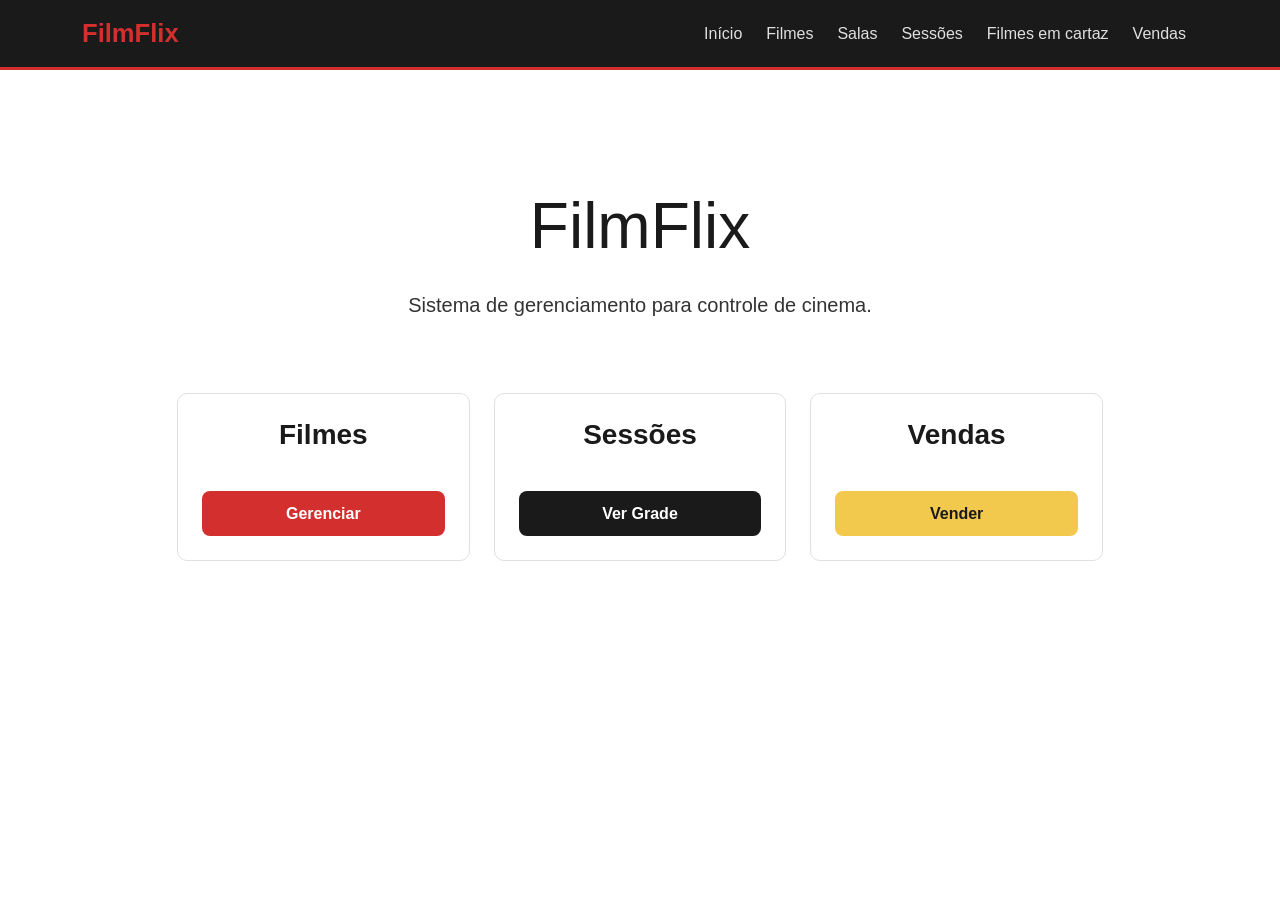
<file: index.html>
<!DOCTYPE html>
<html lang="pt-BR">
<head>
    <meta charset="UTF-8">
    <meta name="viewport" content="width=device-width, initial-scale=1.0">
    <title>FilmFlix - Início</title>
    <link rel="stylesheet" href="css/bootstrap.min.css">
    <link rel="stylesheet" href="css/style.css">
</head>
<body>
    <div class="container mt-5">
        <div class="row justify-content-center text-center">
            <div class="col-md-10">
                <h1 class="display-3 mb-4">FilmFlix</h1>
                <p class="lead mb-5">Sistema de gerenciamento para controle de cinema.</p>

                <div class="row g-4 mt-2">
                    <div class="col-md-4">
                        <div class="card h-100 p-4">
                            <h3>Filmes</h3>
                            <a href="cadastro-filmes.html" class="btn btn-primary mt-auto">Gerenciar</a>
                        </div>
                    </div>
                    <div class="col-md-4">
                        <div class="card h-100 p-4">
                            <h3>Sessões</h3>
                            <a href="sessoes.html" class="btn btn-success mt-auto">Ver Grade</a>
                        </div>
                    </div>
                    <div class="col-md-4">
                        <div class="card h-100 p-4">
                            <h3>Vendas</h3>
                            <a href="venda-ingressos.html" class="btn btn-warning mt-auto">Vender</a>
                        </div>
                    </div>
                </div>
            </div>
        </div>
    </div>
    <script src="js/bootstrap.bundle.min.js"></script>
    <script src="js/main.js"></script>
</body>
</html>
</file>
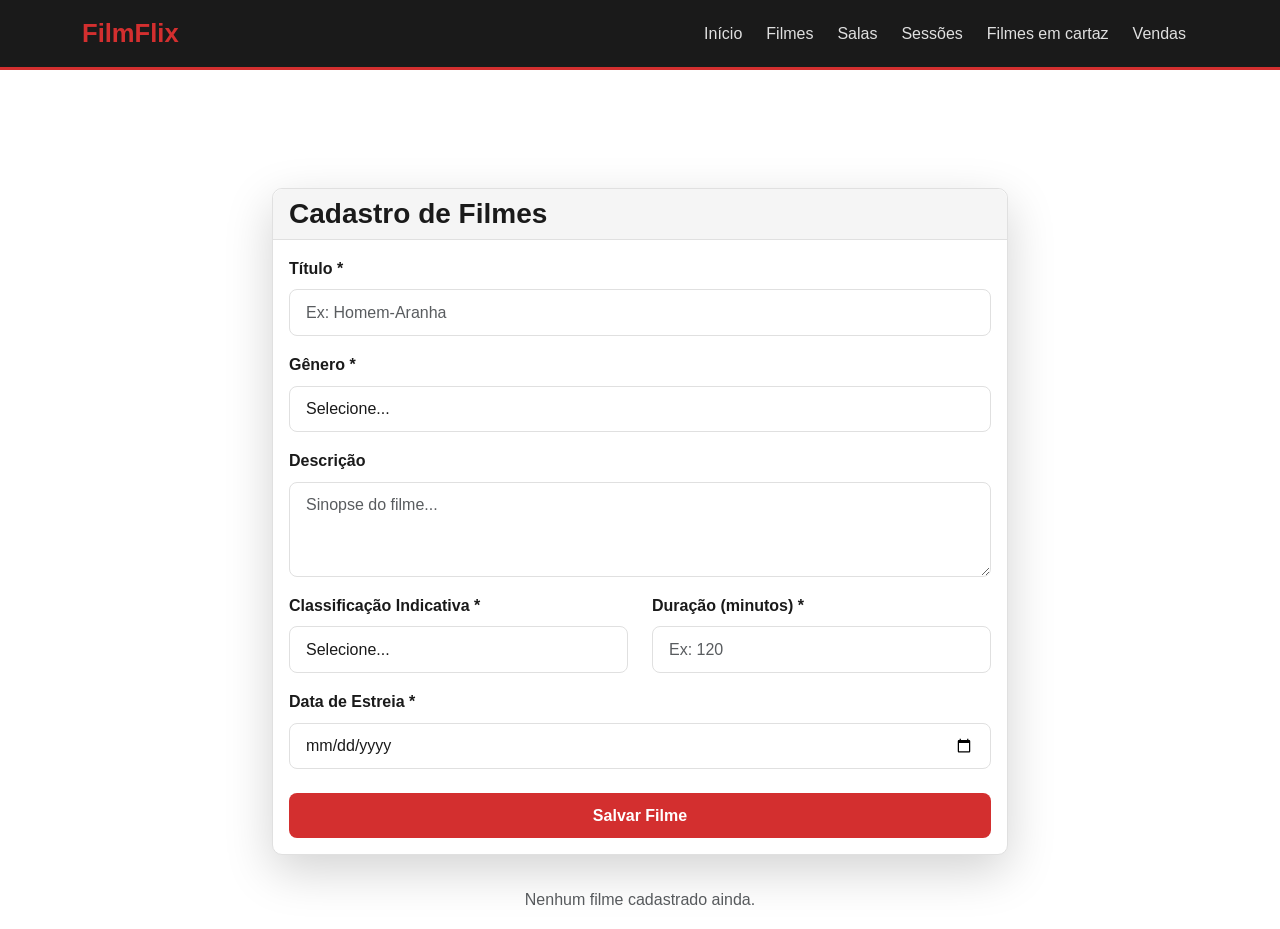
<file: cadastro-filmes.html>
<!DOCTYPE html>
<html lang="pt-BR">

<head>
    <meta charset="UTF-8">
    <meta name="viewport" content="width=device-width, initial-scale=1.0">
    <title>FilmFlix - Cadastro de Filmes</title>
    <link rel="stylesheet" href="css/bootstrap.min.css">
    <link rel="stylesheet" href="css/style.css">
</head>

<body>
    <div class="container mt-5">
        <div class="row justify-content-center">
            <div class="col-md-8">
                <div class="card shadow-lg">
                    <div class="card-header">
                        <h3 class="mb-0">Cadastro de Filmes</h3>
                    </div>
                    <div class="card-body">
                        <div id="alertas"></div>

                        <form id="formFilme">
                            <div class="mb-3">
                                <label class="form-label">Título *</label>
                                <input type="text" class="form-control" id="titulo" placeholder="Ex: Homem-Aranha"
                                    required>
                            </div>

                            <div class="mb-3">
                                <label class="form-label">Gênero *</label>
                                <select class="form-select" id="genero" required>
                                    <option value="">Selecione...</option>
                                    <option value="Ação">Ação</option>
                                    <option value="Comédia">Comédia</option>
                                    <option value="Drama">Drama</option>
                                    <option value="Terror">Terror</option>
                                    <option value="Romance">Romance</option>
                                    <option value="Ficção Científica">Ficção Científica</option>
                                </select>
                            </div>

                            <div class="mb-3">
                                <label class="form-label">Descrição</label>
                                <textarea class="form-control" id="descricao" rows="3"
                                    placeholder="Sinopse do filme..."></textarea>
                            </div>

                            <div class="row">
                                <div class="col-md-6 mb-3">
                                    <label class="form-label">Classificação Indicativa *</label>
                                    <select class="form-select" id="classificacao" required>
                                        <option value="">Selecione...</option>
                                        <option value="Livre">Livre</option>
                                        <option value="10">10 anos</option>
                                        <option value="12">12 anos</option>
                                        <option value="14">14 anos</option>
                                        <option value="16">16 anos</option>
                                        <option value="18">18 anos</option>
                                    </select>
                                </div>
                                <div class="col-md-6 mb-3">
                                    <label class="form-label">Duração (minutos) *</label>
                                    <input type="number" class="form-control" id="duracao" min="1" placeholder="Ex: 120"
                                        required>
                                </div>
                            </div>

                            <div class="mb-4">
                                <label class="form-label">Data de Estreia *</label>
                                <input type="date" class="form-control" id="dataEstreia" required>
                            </div>

                            <button type="submit" class="btn btn-primary w-100 fw-bold">
                                Salvar Filme
                            </button>
                        </form>
                    </div>
                </div>

                <div class="mt-4" id="listaFilmes"></div>
            </div>
        </div>
    </div>

    <script src="js/bootstrap.bundle.min.js"></script>
    <script src="js/main.js"></script>
    <script>
        function remover(id) {
            let dados = DB.buscar('filmes').filter(f => f.id !== id);
            localStorage.setItem('filmes', JSON.stringify(dados));
            listar();
        }

        function listar() {
            const filmes = DB.buscar('filmes');
            const container = document.getElementById('listaFilmes');

            if (!filmes || filmes.length === 0) {
                container.innerHTML = '<p class="text-muted text-center">Nenhum filme cadastrado ainda.</p>';
                return;
            }

            container.innerHTML = `
        <div class="card shadow-lg">
            <div class="card-header">
                <h5 class="mb-0">Filmes Cadastrados</h5>
            </div>
            <ul class="list-group list-group-flush">
                ${filmes.map(f => `
                    <li class="list-group-item d-flex justify-content-between align-items-center">
                        <div>
                            <strong>${f.titulo}</strong>
                            <span class="badge bg-secondary ms-2">${f.genero}</span>
                            <br>
                            <small class="text-muted">${f.duracao} min · ${f.classificacao} · Estreia: ${f.dataEstreia}</small>
                        </div>
                        <button 
                            class="btn btn-danger btn-sm" 
                            onclick="remover(${f.id})"
                        >
                            Excluir
                        </button>
                    </li>
                `).join('')}
            </ul>
        </div>
    `;
        }

        function init() {
            listar();
        }

        document.getElementById('formFilme').onsubmit = (e) => {
            e.preventDefault();
        };

        window.addEventListener('load', init);

        document.getElementById('formFilme').addEventListener('submit', function (e) {
            e.preventDefault();

            const novoFilme = {
                id: Date.now(),
                titulo: document.getElementById('titulo').value,
                genero: document.getElementById('genero').value,
                descricao: document.getElementById('descricao').value,
                classificacao: document.getElementById('classificacao').value,
                duracao: parseInt(document.getElementById('duracao').value),
                dataEstreia: document.getElementById('dataEstreia').value
            };

            if (DB.salvar('filmes', novoFilme)) {
                const alertasDiv = document.getElementById('alertas');
                alertasDiv.innerHTML = `
                    <div class="alert alert-success alert-dismissible fade show" role="alert">
                        Filme "${novoFilme.titulo}" cadastrado com sucesso!
                        <button type="button" class="btn-close" data-bs-dismiss="alert" aria-label="Close"></button>
                    </div>
                `;
                this.reset();
                listar();
            }
        });
    </script>
</body>

</html>
</file>
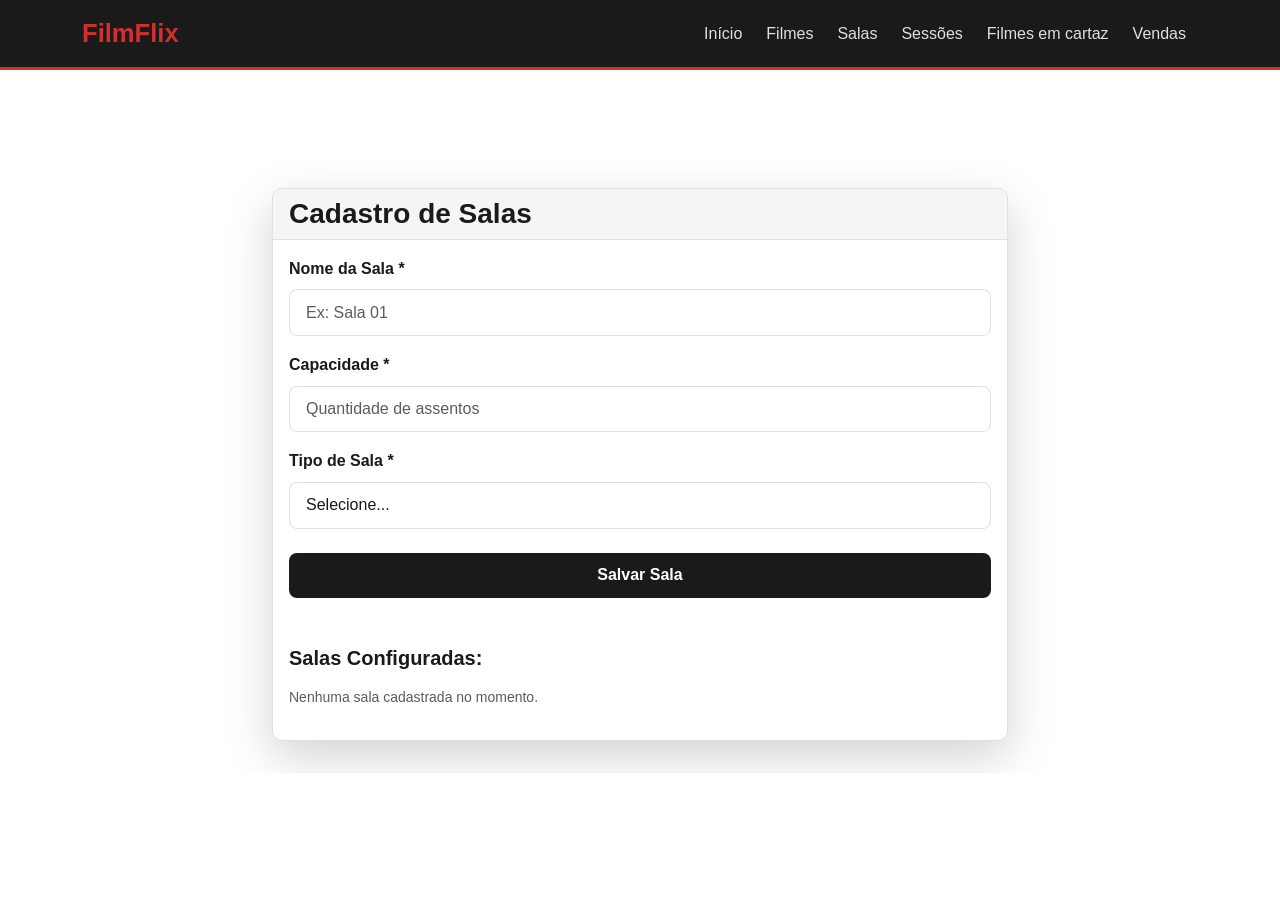
<file: cadastro-salas.html>
<!DOCTYPE html>
<html lang="pt-BR">
<head>
    <meta charset="UTF-8">
    <meta name="viewport" content="width=device-width, initial-scale=1.0">
    <title>FilmFlix - Cadastro de Salas</title>
    <link rel="stylesheet" href="css/bootstrap.min.css">
    <link rel="stylesheet" href="css/style.css">
</head>
<body>
    <div class="container mt-5">
        <div class="row justify-content-center">
            <div class="col-md-8">
                <div class="card shadow-lg">
                    <div class="card-header">
                        <h3 class="mb-0">Cadastro de Salas</h3>
                    </div>
                    <div class="card-body">
                        <div id="alertas"></div>

                        <form id="formSala">
                            <div class="mb-3">
                                <label class="form-label">Nome da Sala *</label>
                                <input type="text" class="form-control" id="nomeSala" placeholder="Ex: Sala 01" required>
                            </div>
                            <div class="mb-3">
                                <label class="form-label">Capacidade *</label>
                                <input type="number" class="form-control" id="capacidade" min="1" placeholder="Quantidade de assentos" required>
                            </div>
                            <div class="mb-4">
                                <label class="form-label">Tipo de Sala *</label>
                                <select class="form-select" id="tipo" required>
                                    <option value="">Selecione...</option>
                                    <option value="2D">2D</option>
                                    <option value="3D">3D</option>
                                    <option value="IMAX">IMAX</option>
                                </select>
                            </div>
                            <button type="submit" class="btn btn-success w-100 fw-bold">
                                Salvar Sala
                            </button>
                        </form>

                        <div class="mt-5">
                            <h5 class="mb-3">Salas Configuradas:</h5>
                            <div id="listaSalas" class="list-group">
                            </div>
                        </div>
                    </div>
                </div>
            </div>
        </div>
    </div>

    <script src="js/bootstrap.bundle.min.js"></script>
    <script src="js/main.js"></script>
    <script>
        function listarSalas() {
            const salas = DB.buscar('salas');
            const container = document.getElementById('listaSalas');

            if (salas.length === 0) {
                container.innerHTML = '<p class="text-muted small">Nenhuma sala cadastrada no momento.</p>';
                return;
            }

            container.innerHTML = salas.map(sala => `
                <div class="list-group-item d-flex justify-content-between align-items-center mb-2 rounded">
                    <div>
                        <strong>${sala.nome}</strong>
                        <span class="badge bg-primary ms-2">${sala.capacidade} lugares</span>
                        <br><small class="text-muted">${sala.tipo}</small>
                    </div>
                </div>
            `).join('');
        }

        document.getElementById('formSala').addEventListener('submit', function(e) {
            e.preventDefault();

            const novaSala = {
                id: Date.now(),
                nome: document.getElementById('nomeSala').value,
                capacidade: parseInt(document.getElementById('capacidade').value),
                tipo: document.getElementById('tipo').value
            };

            if (DB.salvar('salas', novaSala)) {
                const alertas = document.getElementById('alertas');
                alertas.innerHTML = '<div class="alert alert-success">Sala cadastrada com sucesso!</div>';
                setTimeout(() => alertas.innerHTML = '', 3000);

                this.reset();
                listarSalas();
            }
        });

        window.addEventListener('load', listarSalas);
    </script>
</body>
</html>
</file>
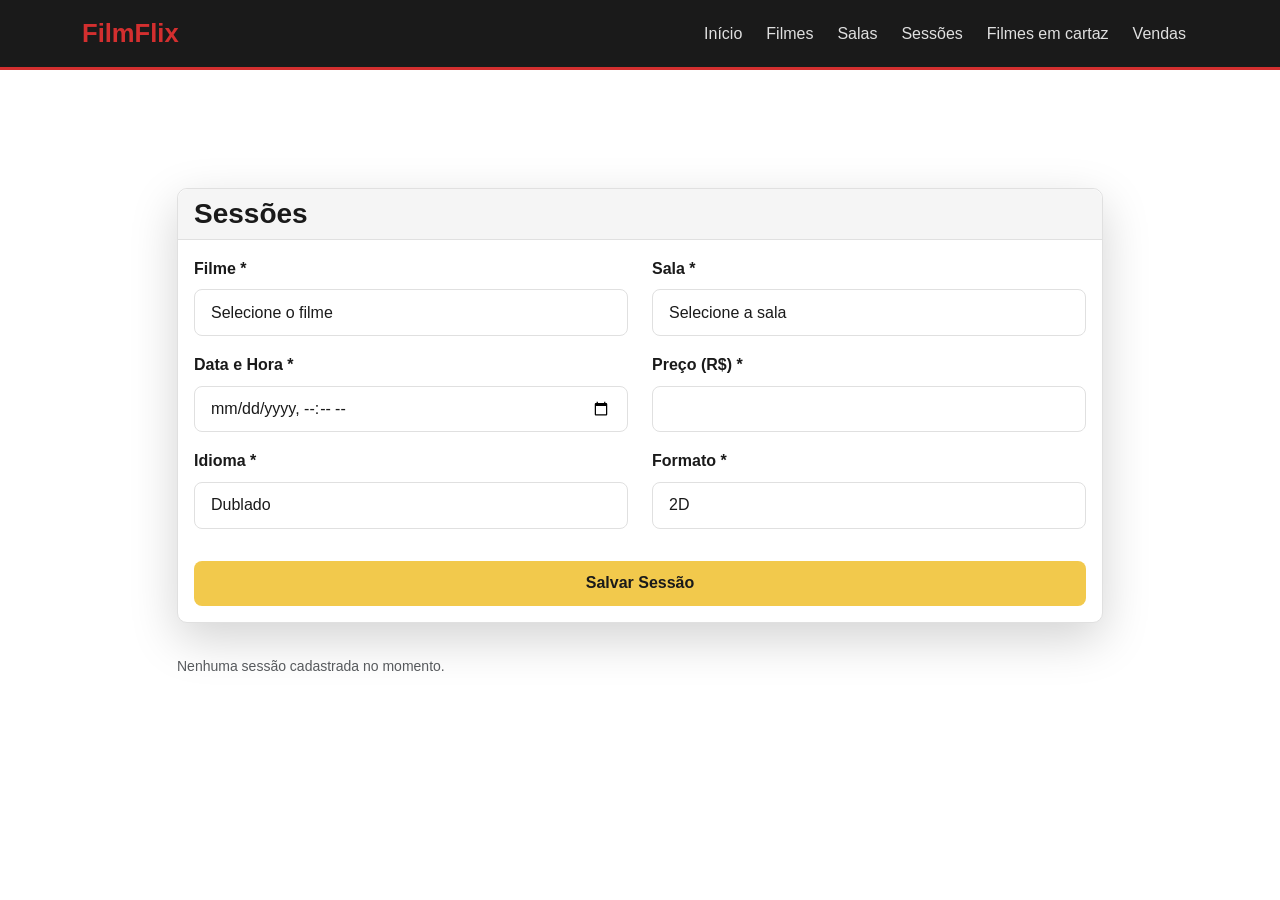
<file: cadastro-sessoes.html>
<!DOCTYPE html>
<html lang="pt-BR">
<head>
    <meta charset="UTF-8">
    <meta name="viewport" content="width=device-width, initial-scale=1.0">
    <title>FilmFlix - Cadastro de Sessões</title>
    <link rel="stylesheet" href="css/bootstrap.min.css">
    <link rel="stylesheet" href="css/style.css">
</head>
<body>
    <div class="container mt-5">
        <div class="row justify-content-center">
            <div class="col-md-10">
                <div class="card shadow-lg">
                    <div class="card-header">
                        <h3 class="mb-0">Sessões</h3>
                    </div>
                    <div class="card-body">
                        <div id="alertas"></div>

                        <form id="formSessao">
                            <div class="row">
                                <div class="col-md-6 mb-3">
                                    <label class="form-label">Filme *</label>
                                    <select class="form-select" id="filme" required>
                                        <option value="">Selecione o filme</option>
                                    </select>
                                </div>
                                <div class="col-md-6 mb-3">
                                    <label class="form-label">Sala *</label>
                                    <select class="form-select" id="sala" required>
                                        <option value="">Selecione a sala</option>
                                    </select>
                                </div>
                            </div>
                            <div class="row">
                                <div class="col-md-6 mb-3">
                                    <label class="form-label">Data e Hora *</label>
                                    <input type="datetime-local" class="form-control" id="dataHora" required>
                                </div>
                                <div class="col-md-6 mb-3">
                                    <label class="form-label">Preço (R$) *</label>
                                    <input type="number" class="form-control" id="preco" step="0.01" min="0.01" required>
                                </div>
                            </div>
                            <div class="row mb-3">
                                <div class="col-md-6 mb-3">
                                    <label class="form-label">Idioma *</label>
                                    <select class="form-select" id="idioma" required>
                                        <option value="Dublado">Dublado</option>
                                        <option value="Legendado">Legendado</option>
                                    </select>
                                </div>
                                <div class="col-md-6 mb-3">
                                    <label class="form-label">Formato *</label>
                                    <select class="form-select" id="formato" required>
                                        <option value="2D">2D</option>
                                        <option value="3D">3D</option>
                                    </select>
                                </div>
                            </div>
                            <button type="submit" class="btn btn-warning w-100 fw-bold">Salvar Sessão</button>
                        </form>
                    </div>
                </div>

                <div class="mt-4" id="listaSessoes"></div>
            </div>
        </div>
    </div>

    <script src="js/bootstrap.bundle.min.js"></script>
    <script src="js/main.js"></script>
    <script>
    function init() {
        const filmes = DB.buscar('filmes');
        const salas = DB.buscar('salas');
        const selFilme = document.getElementById('filme');
        const selSala = document.getElementById('sala');

        selFilme.innerHTML = '<option value="">Selecione o filme</option>';
        selSala.innerHTML = '<option value="">Selecione a sala</option>';

        filmes.forEach(f => selFilme.add(new Option(f.titulo, f.id)));
        salas.forEach(s => selSala.add(new Option(`${s.nome} (${s.capacidade} lug)`, s.id)));

        listar();
    }

    function listar() {
        const sessoes = DB.buscar('sessoes');
        const filmes = DB.buscar('filmes');
        const salas = DB.buscar('salas');
        const container = document.getElementById('listaSessoes');

        if (sessoes.length === 0) {
            container.innerHTML = '<p class="text-muted small">Nenhuma sessão cadastrada no momento.</p>';
            return;
        }

        container.innerHTML = '<div class="list-group">' + sessoes.map(s => {
            const filme = filmes.find(f => f.id === s.filmeId);
            const sala = salas.find(sa => sa.id === s.salaId);

            const nomeFilme = filme ? filme.titulo : 'Filme não encontrado';
            const nomeSala = sala ? sala.nome : 'Sala não encontrada';

            return `
                <div class="list-group-item d-flex justify-content-between align-items-center mb-2 rounded">
                    <div>
                        <strong>${nomeFilme}</strong>
                        <span class="badge bg-primary ms-2">${nomeSala}</span>
                        <br>
                        <small class="text-muted">
                            ${new Date(s.dataHora).toLocaleString('pt-BR')} |
                            R$ ${parseFloat(s.preco).toFixed(2)} |
                            ${s.formato} - ${s.idioma}
                        </small>
                    </div>
                    <button type="button" class="btn btn-sm btn-danger" onclick="remover(${s.id})">Remover</button>
                </div>
            `;
        }).join('') + '</div>';
    }

    function remover(id) {
        let dados = DB.buscar('sessoes').filter(s => s.id !== id);
        localStorage.setItem('sessoes', JSON.stringify(dados));
        listar();
    }

    document.getElementById('formSessao').onsubmit = (e) => {
        e.preventDefault();

        const novaSessao = {
            id: Date.now(),
            filmeId: parseInt(document.getElementById('filme').value),
            salaId: parseInt(document.getElementById('sala').value),
            dataHora: document.getElementById('dataHora').value,
            preco: document.getElementById('preco').value,
            idioma: document.getElementById('idioma').value,
            formato: document.getElementById('formato').value
        };

        if (DB.salvar('sessoes', novaSessao)) {
            const alertas = document.getElementById('alertas');
            alertas.innerHTML = '<div class="alert alert-success">Sessão cadastrada com sucesso!</div>';
            setTimeout(() => alertas.innerHTML = '', 3000);

            e.target.reset();
            listar();
        }
    };

    window.addEventListener('load', init);
    </script>
</body>
</html>
</file>
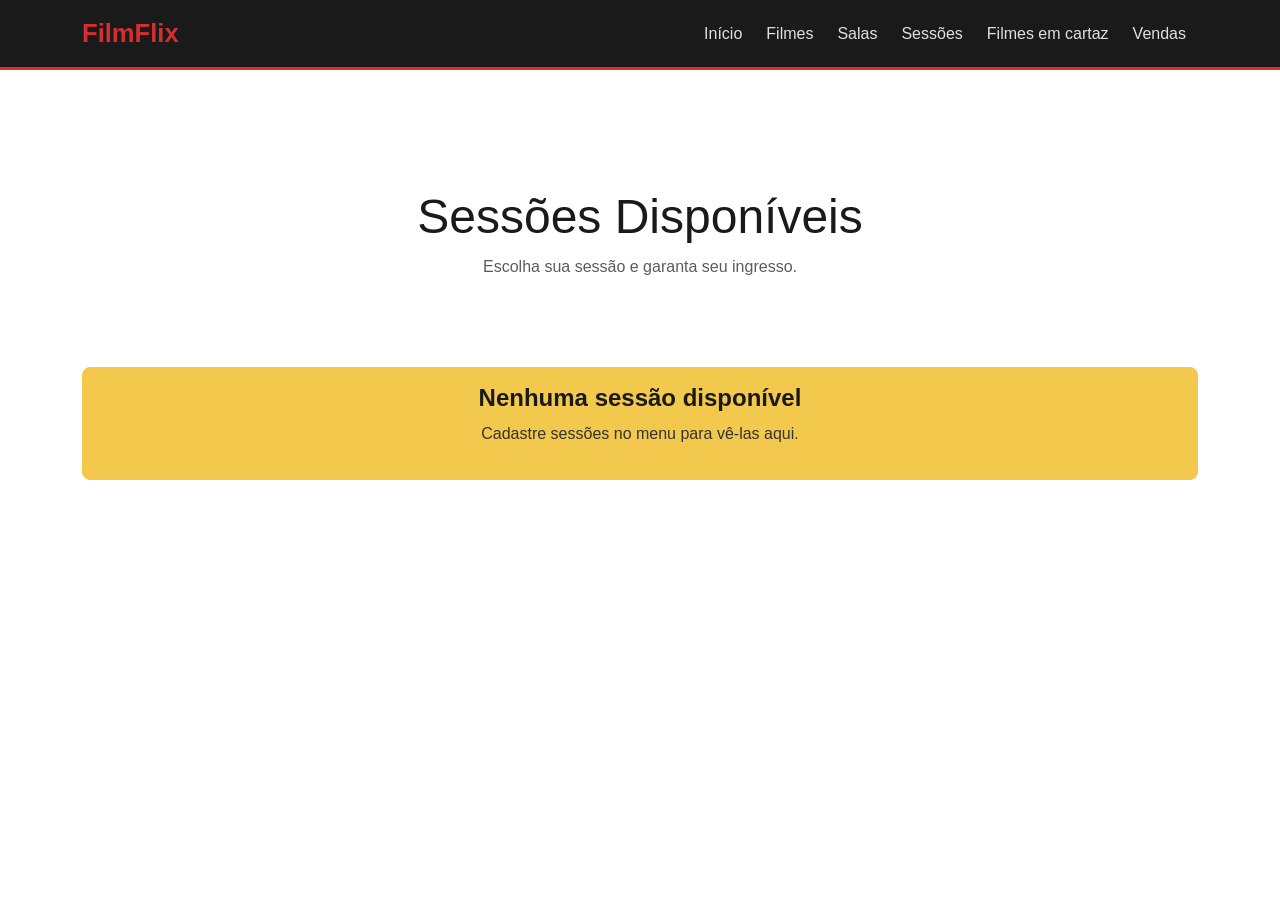
<file: sessoes.html>
<!DOCTYPE html>
<html lang="pt-BR">
<head>
    <meta charset="UTF-8">
    <meta name="viewport" content="width=device-width, initial-scale=1.0">
    <title>FilmFlix - Sessões Disponíveis</title>
    <link rel="stylesheet" href="css/bootstrap.min.css">
    <link rel="stylesheet" href="css/style.css">
</head>
<body>
    <div class="container mt-5">
        <div class="row mb-4">
            <div class="col text-center">
                <h2 class="display-5">Sessões Disponíveis</h2>
                <p class="text-muted">Escolha sua sessão e garanta seu ingresso.</p>
            </div>
        </div>

        <div class="row" id="listaSessoes">
            <div class="col-12 text-center">
                <div class="spinner-border" role="status">
                    <span class="visually-hidden">Carregando...</span>
                </div>
            </div>
        </div>
    </div>

    <script src="js/bootstrap.bundle.min.js"></script>
    <script src="js/main.js"></script>
    <script>
        function listarSessoes() {
            const sessoes = JSON.parse(localStorage.getItem('sessoes')) || [];
            const filmes = JSON.parse(localStorage.getItem('filmes')) || [];
            const salas = JSON.parse(localStorage.getItem('salas')) || [];
            const ingressos = JSON.parse(localStorage.getItem('ingressos')) || [];

            const container = document.getElementById('listaSessoes');

            if (sessoes.length === 0) {
                container.innerHTML = `
                    <div class="col-12 text-center mt-5">
                        <div class="alert alert-warning">
                            <h4>Nenhuma sessão disponível</h4>
                            <p>Cadastre sessões no menu para vê-las aqui.</p>
                        </div>
                    </div>
                `;
                return;
            }

            let html = '';
            sessoes.forEach(sessao => {
                const filme = filmes.find(f => f.id === sessao.filmeId);
                const sala = salas.find(s => s.id === sessao.salaId);

                if (filme && sala) {
                    const ingressosVendidos = ingressos.filter(i => i.sessaoId === sessao.id).length;
                    const lotado = ingressosVendidos >= sala.capacidade;

                    html += `
                        <div class="col-md-6 col-lg-4 mb-4">
                            <div class="card h-100 sessao-card shadow-lg">
                                <div class="card-body">
                                    <h4 class="card-title mb-3">${filme.titulo}</h4>
                                    <div class="mb-3">
                                        <span class="badge bg-secondary me-1">${sala.nome}</span>
                                        <span class="badge bg-info">${sessao.formato}</span>
                                    </div>
                                    <p class="card-text text-muted mb-2">
                                        <strong>Data/Hora:</strong> ${new Date(sessao.dataHora).toLocaleString('pt-BR')}<br>
                                        <strong>Preço:</strong> R$ ${parseFloat(sessao.preco).toFixed(2)}<br>
                                        <strong>Idioma:</strong> ${sessao.idioma}
                                    </p>

                                    <div class="progress mb-3" style="height: 10px;">
                                        <div class="progress-bar" style="width: ${(ingressosVendidos/sala.capacidade)*100}%"></div>
                                    </div>

                                    <div class="d-flex justify-content-between align-items-center mt-3">
                                        <small class="text-muted">${ingressosVendidos}/${sala.capacidade} vendidos</small>
                                        ${lotado ?
                                            '<span class="btn btn-danger disabled">Lotado</span>' :
                                            `<a href="venda-ingressos.html?sessao=${sessao.id}" class="btn btn-success fw-bold px-4">Comprar</a>`
                                        }
                                    </div>
                                </div>
                            </div>
                        </div>
                    `;
                }
            });

            container.innerHTML = html;
        }

        window.addEventListener('load', listarSessoes);
    </script>
</body>
</html>
</file>
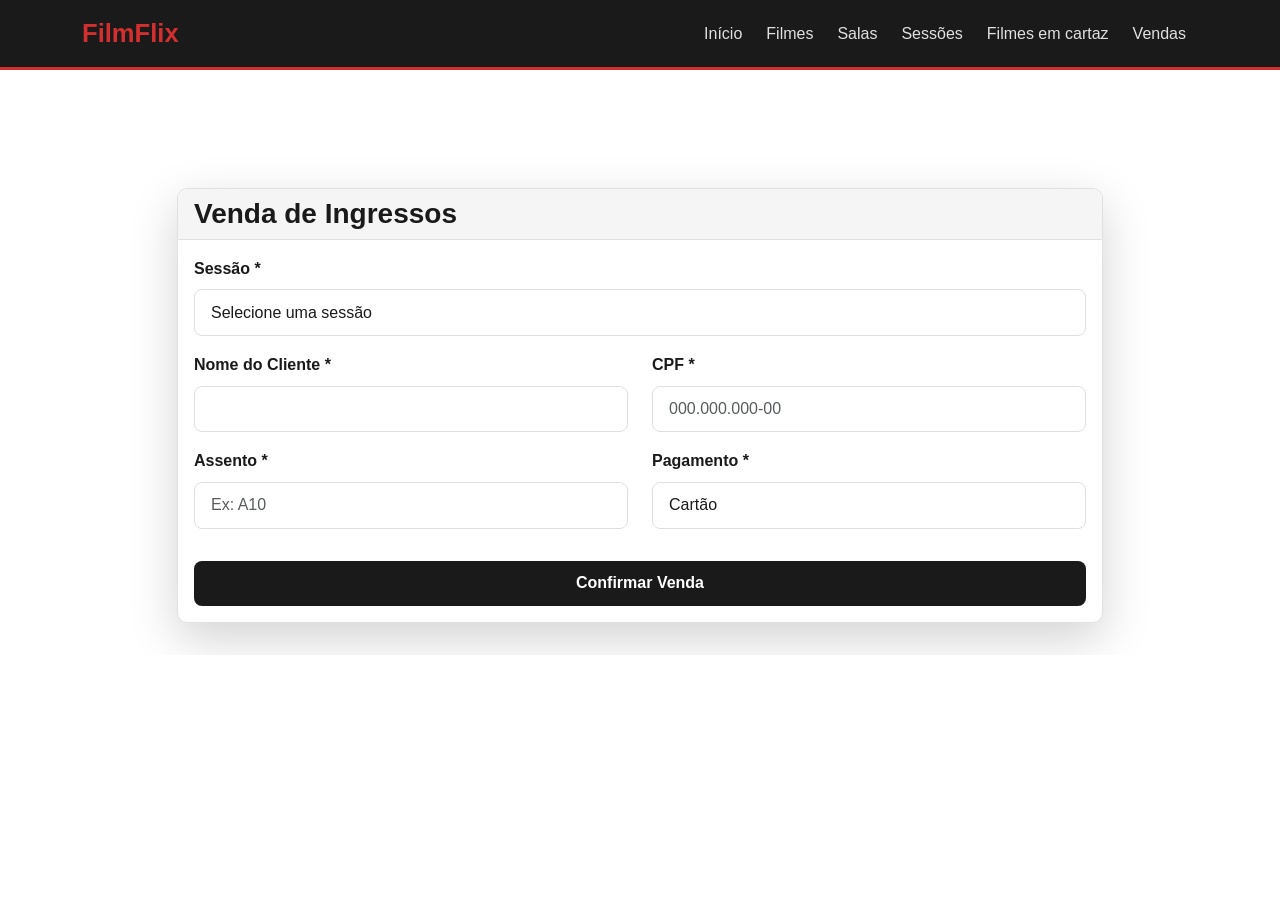
<file: venda-ingressos.html>
<!DOCTYPE html>
<html lang="pt-BR">
<head>
    <meta charset="UTF-8">
    <meta name="viewport" content="width=device-width, initial-scale=1.0">
    <title>FilmFlix - Venda</title>
    <link rel="stylesheet" href="css/bootstrap.min.css">
    <link rel="stylesheet" href="css/style.css">
</head>
<body>
    <div class="container mt-5">
        <div class="row justify-content-center">
            <div class="col-md-10">
                <div class="card shadow-lg">
                    <div class="card-header">
                        <h3 class="mb-0">Venda de Ingressos</h3>
                    </div>
                    <div class="card-body">
                        <form id="formIngresso">
                            <div class="mb-3">
                                <label class="form-label">Sessão *</label>
                                <select class="form-select" id="sessao" required>
                                    <option value="">Selecione uma sessão</option>
                                </select>
                            </div>
                            <div class="row">
                                <div class="col-md-6 mb-3">
                                    <label class="form-label">Nome do Cliente *</label>
                                    <input type="text" class="form-control" id="nomeCliente" required>
                                </div>
                                <div class="col-md-6 mb-3">
                                    <label class="form-label">CPF *</label>
                                    <input type="text" class="form-control" id="cpf" placeholder="000.000.000-00" required>
                                </div>
                            </div>
                            <div class="row">
                                <div class="col-md-6 mb-3">
                                    <label class="form-label">Assento *</label>
                                    <input type="text" class="form-control" id="assento" placeholder="Ex: A10" required>
                                </div>
                                <div class="col-md-6 mb-3">
                                    <label class="form-label">Pagamento *</label>
                                    <select class="form-select" id="pagamento" required>
                                        <option value="Cartao">Cartão</option>
                                        <option value="Pix">Pix</option>
                                        <option value="Dinheiro">Dinheiro</option>
                                    </select>
                                </div>
                            </div>
                            <button type="submit" class="btn btn-success w-100 fw-bold mt-3">Confirmar Venda</button>
                        </form>
                    </div>
                </div>
            </div>
        </div>
    </div>
    <script src="js/bootstrap.bundle.min.js"></script>
    <script src="js/main.js"></script>
    <script>
        function popularSessoes() {
            const sessoes = DB.buscar('sessoes');
            const filmes = DB.buscar('filmes');
            const select = document.getElementById('sessao');

            sessoes.forEach(s => {
                const filme = filmes.find(f => f.id === s.filmeId);
                if (filme) {
                    const opt = new Option(`${filme.titulo} (${new Date(s.dataHora).toLocaleString()})`, s.id);
                    select.add(opt);
                }
            });

            const urlParams = new URLSearchParams(window.location.search);
            const sessaoPreSelecionada = urlParams.get('sessao');
            if (sessaoPreSelecionada) {
                select.value = sessaoPreSelecionada;
            }
        }

        document.getElementById('formIngresso').onsubmit = (e) => {
            e.preventDefault();
            const venda = {
                id: Date.now(),
                sessaoId: parseInt(document.getElementById('sessao').value),
                cliente: document.getElementById('nomeCliente').value,
                cpf: document.getElementById('cpf').value,
                assento: document.getElementById('assento').value.toUpperCase(),
                pagamento: document.getElementById('pagamento').value
            };
            if (DB.salvar('ingressos', venda)) {
                alert("Venda realizada com sucesso");
                window.location.href = 'index.html';
            }
        };
        window.addEventListener('load', popularSessoes);
    </script>
</body>
</html>
</file>
<file: css/style.css>
* {
    margin: 0;
    padding: 0;
    box-sizing: border-box;
}

:root {
    --red: #d32f2f;
    --red-dark: #b71c1c;
    --yellow: #f2c94c;
    --gray-dark: #333333;
    --gray: #757575;
    --gray-light: #e0e0e0;
    --gray-bg: #f5f5f5;
    --white: #ffffff;
    --black: #1a1a1a;
}

body, html {
    background: var(--white);
    color: var(--black);
    font-family: 'Segoe UI', Tahoma, Geneva, Verdana, sans-serif;
    line-height: 1.6;
    padding-top: 70px;
    overflow-x: hidden;
}

h1, h2, h3, h4, h5, h6 {
    color: var(--black);
    font-weight: 700;
}

.card-text, p, .lead, .text-muted {
    color: var(--gray-dark);
}

.navbar {
    background: var(--black) !important;
    border-bottom: 3px solid var(--red);
    position: fixed;
    top: 0; left: 0; right: 0;
    z-index: 999;
}

.navbar-brand {
    font-size: 1.6rem;
    font-weight: 800;
    color: var(--red) !important;
}

.nav-link {
    color: var(--gray-light) !important;
    font-weight: 500;
    border-radius: 6px;
    padding: 0.5rem 0.75rem !important;
}

.nav-link:hover, .nav-link.active {
    color: var(--white) !important;
    background: var(--gray-dark);
}

.card {
    background: var(--white) !important;
    border: 1px solid var(--gray-light) !important;
    border-radius: 10px;
    box-shadow: none;
    margin-bottom: 2rem;
}

.card-header {
    background: var(--gray-bg) !important;
    border-bottom: 1px solid var(--gray-light) !important;
    border-radius: 10px 10px 0 0 !important;
}

.sessao-card {
    background: var(--white) !important;
    border: 1px solid var(--gray-light) !important;
    border-radius: 10px;
    color: var(--black) !important;
}

.card-title {
    color: var(--red) !important;
}

.form-label {
    color: var(--black) !important;
    font-weight: 600;
    margin-bottom: 0.5rem;
}

.form-control, .form-select {
    background: var(--white) !important;
    border: 1px solid var(--gray-light) !important;
    border-radius: 8px !important;
    color: var(--black) !important;
    padding: 0.65rem 1rem !important;
    min-height: 46px !important;
}

.form-select {
    cursor: pointer !important;
}

.form-control:focus, .form-select:focus {
    border-color: var(--red) !important;
    box-shadow: 0 0 0 0.2rem rgba(211, 47, 47, 0.15) !important;
    outline: none !important;
}

.form-select option {
    background: var(--white) !important;
    color: var(--black) !important;
}

.btn {
    border-radius: 8px;
    padding: 0.65rem 1.4rem;
    font-weight: 600;
    border: none;
}

.btn-primary {
    background: var(--red) !important;
    color: var(--white) !important;
}
.btn-primary:hover { background: var(--red-dark) !important; }

.btn-success {
    background: var(--black) !important;
    color: var(--white) !important;
}
.btn-success:hover { background: var(--gray-dark) !important; }

.btn-warning {
    background: var(--yellow) !important;
    color: var(--black) !important;
}
.btn-warning:hover { background: #e0b93f !important; }

.btn-danger {
    background: var(--white) !important;
    color: var(--red) !important;
    border: 1px solid var(--red) !important;
}
.btn-danger:hover { background: var(--red) !important; color: var(--white) !important; }

.btn-secondary, .btn-outline {
    background: var(--white) !important;
    color: var(--gray-dark) !important;
    border: 1px solid var(--gray) !important;
}

.alert {
    color: var(--black) !important;
    border: 1px solid !important;
    border-radius: 8px !important;
    font-weight: 500 !important;
}

.alert-success { background: var(--gray-bg) !important; border-color: var(--gray) !important; color: var(--black) !important; }
.alert-danger { background: var(--white) !important; border-color: var(--red) !important; color: var(--red-dark) !important; }
.alert-warning { background: var(--yellow) !important; border-color: var(--yellow) !important; color: var(--black) !important; }
.alert-info { background: var(--gray-bg) !important; border-color: var(--gray-light) !important; color: var(--black) !important; }

.badge.bg-primary { background: var(--red) !important; color: var(--white) !important; }
.badge.bg-secondary { background: var(--gray) !important; color: var(--white) !important; }
.badge.bg-info { background: var(--gray-light) !important; color: var(--black) !important; }
.badge.bg-danger { background: var(--red) !important; color: var(--white) !important; }
.badge.bg-warning { background: var(--yellow) !important; color: var(--black) !important; }

.progress {
    background: var(--gray-light) !important;
}
.progress-bar {
    background: var(--red) !important;
}

::-webkit-scrollbar { width: 8px; }
::-webkit-scrollbar-track { background: var(--gray-bg); }
::-webkit-scrollbar-thumb {
    background: var(--gray);
    border-radius: 4px;
}

@media (max-width: 768px) {
    body { padding-top: 64px; }
    .form-select, .form-control { font-size: 16px !important; }
}
</file>
